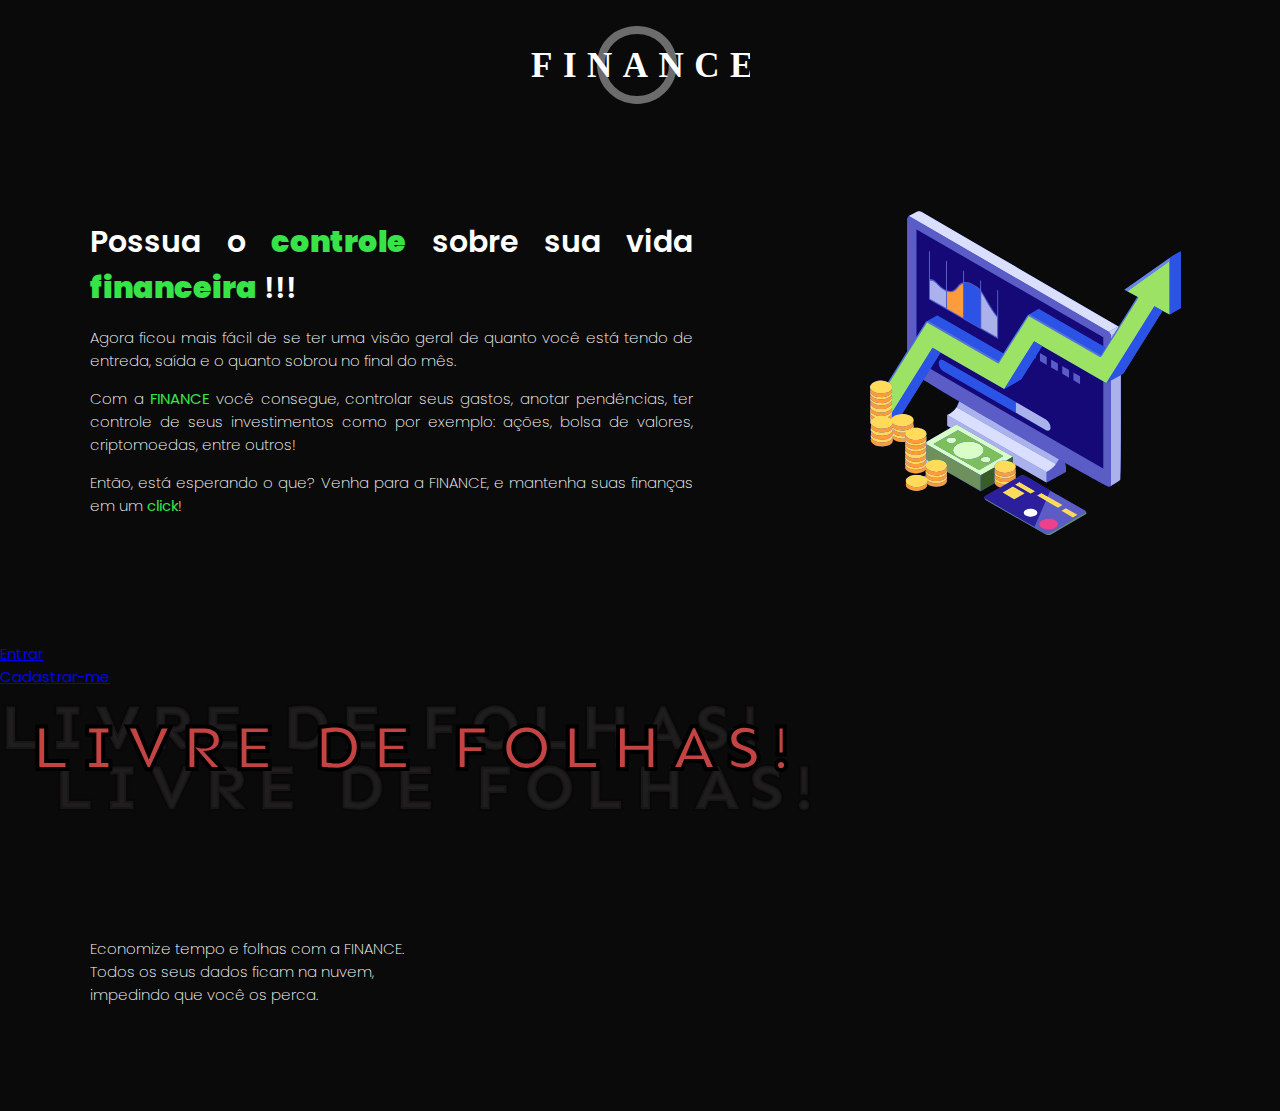
<file: index.html>
<!DOCTYPE html>
<html lang="pt-br">

<head>
  <meta charset="utf-8">
  <meta name="viewport" content="width=device-width">
  <title>FINANCE | Controle financeiro</title>

  <link href="style.css" rel="stylesheet" type="text/css" />
  <link rel="preconnect" href="https://fonts.gstatic.com">
  <link href="https://fonts.googleapis.com/css2?family=Poppins:wght@100;200;300;400;600;700&display=swap"
    rel="stylesheet">
</head>

<body>

  <header>
    <img src="./assets/logo.svg" alt="logo finance">
  </header>

  <div class="container">

    <main>
      <h1>Possua o
        <b class="text-green">controle</b>
        sobre sua vida
        <b class="text-green">financeira</b>
        !!!</h1>

      <div class="line"></div>

      <section class="content">
        <p class="text">
          Agora ficou mais fácil de se ter uma visão geral de quanto você está tendo de entreda, saída e o quanto sobrou
          no final do mês.
        </p>

        <p class="text">
          Com a
          <b class="text-green">FINANCE</b>
          você consegue, controlar seus gastos, anotar pendências, ter controle de seus investimentos como por exemplo:
          ações, bolsa de valores, criptomoedas, entre outros!
        </p>

        <p class="text">
          Então, está esperando o que? Venha para a FINANCE, e mantenha suas finanças em um
          <b class="text-green">click</b>!
        </p>
      </section>
    </main>

    <div class="image-graphic">
      <img src="./assets/screen-graphic-2 1 (1).svg" alt="imagem com gráfico">
    </div>

  </div>

  <div class="buttons">
    <div class="sign-in">
      <a href="./pages/sign-in.php">Entrar</a>
    </div>

    <div class="sign-up">
      <a href="./pages/register.php">Cadastrar-me</a>
    </div>
  </div>

  <section class="wave">
    <div class="content-wave">
      <div class="img-section-2">
        <img src="./assets/Livre de Folhas.svg" alt="Livre de folhas"/>
      </div>
    </div>

    <div class="container sec-2">
        <p class="text">
           Economize tempo e folhas com a FINANCE. <br>
           Todos os seus dados ficam na nuvem, <br> impedindo que você os perca.
        </p>
    </div>
  </section>

  <script src="script.js"></script>
</body>

</html>
</file>
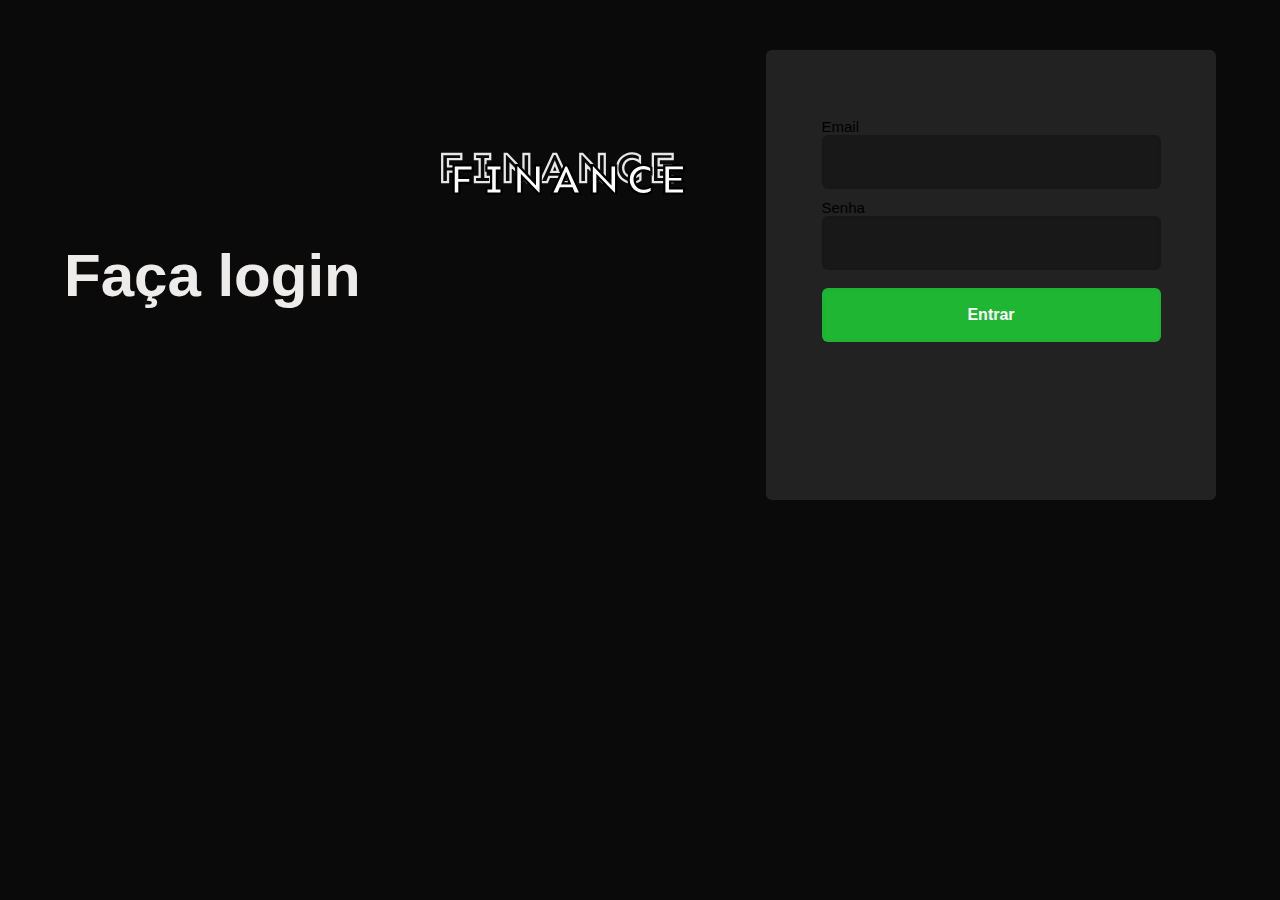
<file: pages/login.html>
<!DOCTYPE html>
<html lang="pt-br">

<head>
    <meta charset="UTF-8">
    <meta http-equiv="X-UA-Compatible" content="IE=edge">
    <meta name="viewport" content="width=device-width, initial-scale=1.0">
    <title>Entrar | FINANCE</title>

    <link rel="stylesheet" href="../css/login.css">
    <link rel="preconnect" href="https://fonts.gstatic.com">
    <link href="https://fonts.googleapis.com/css2?family=Poppins:wght@100;200;300;400;600;700&display=swap"
        rel="stylesheet">
</head>

<body>

    <div class="container">
        <h1>Faça login</h1>

        <div class="finance">
            <img src="../assets/FINANCE.svg">
        </div>

        <form action="">

            <div class="input">
                <label for="">Email</label>
                <input type="email" name="email" id="email">
                <!-- <fieldset class="erro"></fieldset> -->
            </div>

            <div class="input">   
                <label for="">Senha</label>
                <input type="password" name="pass" id="pass">
                <!-- <fieldset class="erro"></fieldset> -->
            </div>

            <button type="submit">Entrar</button>
        </form>
    </div>


</body>

</html>
</file>
<file: style.css>
/*=========== PARAMETROS GLOBAIS */

*{margin: 0; padding: 0; box-sizing: border-box;}

:root{
  --green: #36E448;
}

html{
   font-size: 93.75%;
}

body{
  background: #0B0A0A;
  font-family: 'Poppins', sans-serif;
}

h1, p{
    color: white;
}


/*=========== HEADER */

header{
  margin: 2%;
  text-align: center;
}


h1{
  font-weight: 600;
  text-align: justify;
}


/*=========== CONTAINER */
.container{
  width: min(90vw, 1100px);
  margin: 6rem auto;

  display: flex;
  align-items: center;
}


/*=========== MAIN */

main{
  margin-right: 10rem; 
}

.spot-bg{
  position: absolute;
  width: 436.49px;
  height: 611.48px;
  right: 170px;
  top: 120px;


  background: rgba(196, 196, 196, 0.02);
  border-radius: 291px;
  transform: rotate(-77.46deg);
}


/*=========== TEXTS */
p.text{
  font-weight: 200;
  margin: 1rem 0;
  text-align: justify;
}

b.text-green{
  color: var(--green);
}


/*=========== MEDIAS */

/*====== MAX */
@media (max-width: 800px){

  h1{
    font-size: 1.7rem;
    text-align: center;
    margin: .7rem 0 2.4rem 0 ;
  }

  main{
    margin: 0;
  }

  .image-graphic{
    display: none;
  }

  p.text{
    font-size: 1.15rem;
    text-align: justify;
  }
}


/*====== MIN */
</file>
<file: css/login.css>
/*=========== PARAMETROS GLOBAIS */

*{margin: 0; padding: 0; box-sizing: border-box;}


html{
    font-size: 93.75%;
}
 
 body{
   background-color: #0B0A0A;
   font-family: 'Roboto', sans-serif;


   display: flex;
   flex-direction: column;
   /* height:  100vh; */
 }


p, a{
    color: white;
}

h1{
    color: #eeebeb;
    font-family: 'Roboto Condensed', sans-serif;
    font-size: 4rem;
    font-weight: 700;
}

a{
    text-decoration: none;
    color: rgb(17, 153, 40);

    font-size: 11pt;
    font-weight: bold;
}


a:hover{
    color: rgb(20, 200, 50);
    transition: .4s;
}

p{
    font-weight: 200;
}


/*=========== CONTAINER */
.container{
    width: min(90vw, 1200px);
    margin: 50px auto;

    display: flex;
    justify-content: space-between;
    align-items: center;
}

.finance{
    position: relative;
    z-index: 1;
    bottom: 100px;
    flex-direction: column
}

.finance img{
    width: 250px;
}


/*=========== FORM */
form{
    background: rgb(34, 34, 34);
    border-radius: 6px;
    
    padding: 4.5rem 3.7rem;
    width: 800px;
    height: 450px;
    max-width: 450px;

    display: flex;
    flex-direction: column;
}
.input{
    position: relative;
    margin-bottom: 10px;
}

input{
    padding: 1rem;
    font-size: 12pt;
}

input, button{
    /* Reset appearance */
  
    -moz-appearance: none;
    -webkit-appearance: none;
    appearance: none;
    
    width: 100%;
    /* padding: .7rem 10px; */
  
    /* border: none; */
    border-radius: .4rem;
    border: .2rem solid rgba(0, 0, 0, 0.007);
  
    color: white;
    background: rgb(24, 24, 24);
  
    outline: none;
  }
  
  button{
    background: rgb(31, 182, 51);
    
    margin-top: 8px;
    padding: 1rem 0;
    
    font-size: 12pt;
    font-weight: 600;
    cursor: pointer; 
  }

  button:hover{
    background: rgb(22, 143, 38);
    transition: .5s;
  }
  

  input:focus{
    border-color: rgb(60, 66, 119);
    transition:ease-out .5s;
  }

  .lines{
      display: flex;
      justify-content: space-between;
      align-items: center;
  }

  .line{
    background: rgba(255, 255, 255, 0.061);

    width: 9.8rem;
    height: .12rem;
  }

.forgot-password{
    margin-bottom: 1.1rem;
}

.sign-up{
    margin: 1.3rem 0;
    text-align: center;
}

.login-google{
    margin: 40px auto;
    display: flex;
    justify-content: space-between;
    align-content: center;
}
</file>
